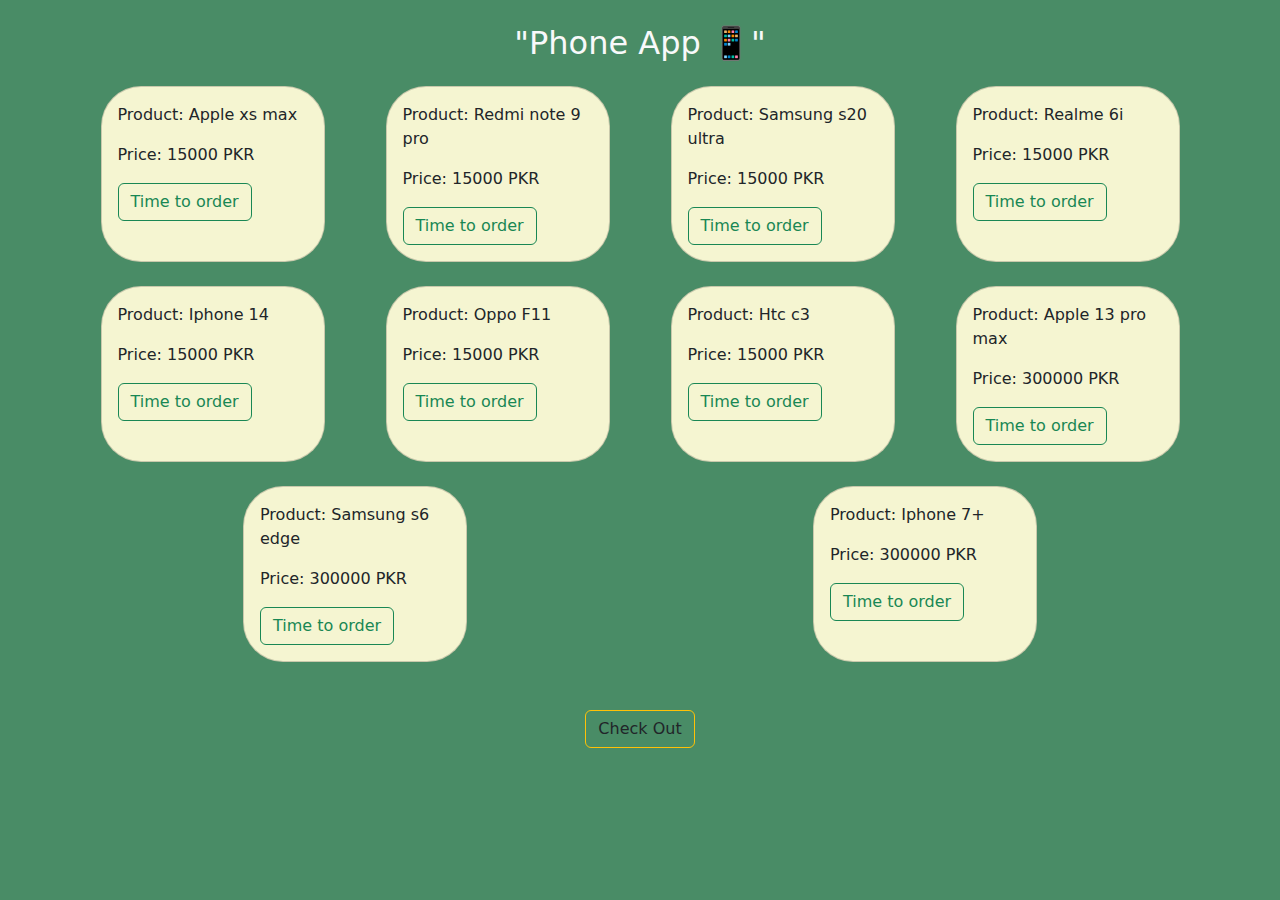
<file: index.html>
<!-- 
<!DOCTYPE html>
<html lang="en">

<head>
    <meta charset="UTF-8">
    <meta name="viewport" content="width=device-width, initial-scale=1.0">
    <title>Phone App</title>
    <link rel="stylesheet" href="style.css">
    <link href="https://cdn.jsdelivr.net/npm/bootstrap@5.3.3/dist/css/bootstrap.min.css" rel="stylesheet"
        integrity="sha384-QWTKZyjpPEjISv5WaRU9OFeRpok6YctnYmDr5pNlyT2bRjXh0JMhjY6hW+ALEwIH" crossorigin="anonymous">

</head>

<body class="bg text-white">
    <h1 class="text-center mt-2">Phone App</h1>

    <div class="div-2 mt-5 d-flex justify-content-center gap-4 flex-wrap bg-1">

    </div>

    <div class="text-center m-5">
        <button onclick="gotocart()" class="btn btn-outline-danger" type="button">Checkout</button>

    </div>

    <script src="https://cdn.jsdelivr.net/npm/bootstrap@5.3.3/dist/js/bootstrap.bundle.min.js"
        integrity="sha384-YvpcrYf0tY3lHB60NNkmXc5s9fDVZLESaAA55NDzOxhy9GkcIdslK1eN7N6jIeHz"
        crossorigin="anonymous"></script>
    <script src="app.js"></script>
</body>

</html> -->







<!DOCTYPE html>
<html lang="en">
<head>
    <meta charset="UTF-8">
    <meta name="viewport" content="width=device-width, initial-scale=1.0">
    <title>Phone App 📱</title>
    <link href="https://cdn.jsdelivr.net/npm/bootstrap@5.3.3/dist/css/bootstrap.min.css" rel="stylesheet" integrity="sha384-QWTKZyjpPEjISv5WaRU9OFeRpok6YctnYmDr5pNlyT2bRjXh0JMhjY6hW+ALEwIH" crossorigin="anonymous">
    <link rel="stylesheet" href="https://cdnjs.cloudflare.com/ajax/libs/font-awesome/6.5.2/css/all.min.css">
    <link rel="stylesheet" href="style.css">
</head>
<body class=" bg text-light">

    <h2 class="text-light text-center mt-4">"Phone App 📱"</h2>

    <div id="div" class="d-flex justify-content-around flex-wrap gap-4 mt-4 container"></div>

  <div class="text-center mt-5">
      <button class="btn btn-outline-warning text-dark" id="checkOutBtn">Check Out</button>

  </div>
  
  

    <script src="app.js"></script>
    <script src="https://cdn.jsdelivr.net/npm/bootstrap@5.3.3/dist/js/bootstrap.bundle.min.js" integrity="sha384-YvpcrYf0tY3lHB60NNkmXc5s9fDVZLESaAA55NDzOxhy9GkcIdslK1eN7N6jIeHz" crossorigin="anonymous"></script>
</body>
</html>
</file>
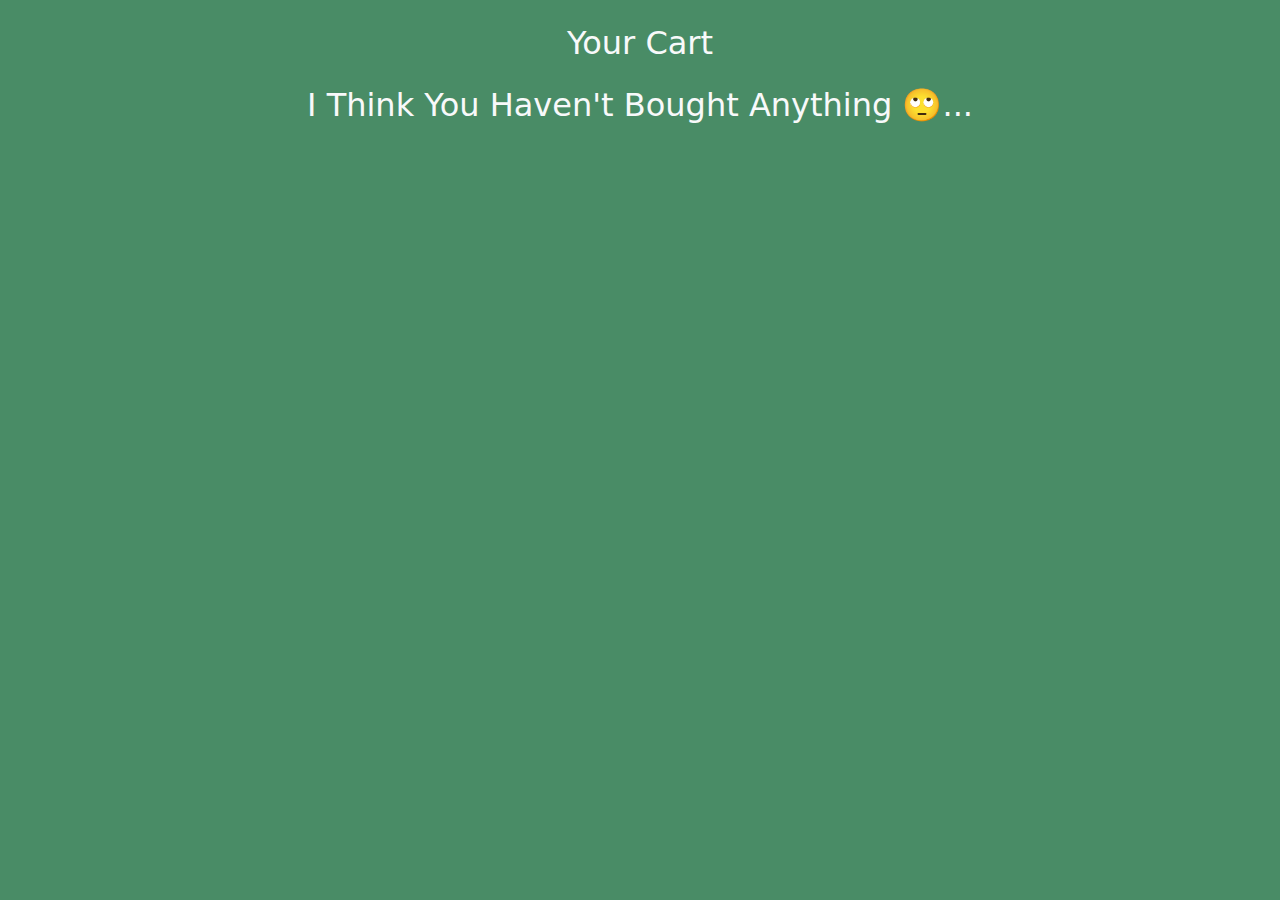
<file: cart.html>
<!-- <!DOCTYPE html>
<html lang="en">

<head>
    <meta charset="UTF-8">
    <meta name="viewport" content="width=device-width, initial-scale=1.0">
    <title>Cart</title>
    <link rel="stylesheet" href="style.css">
    <link href="https://cdn.jsdelivr.net/npm/bootstrap@5.3.3/dist/css/bootstrap.min.css" rel="stylesheet"
        integrity="sha384-QWTKZyjpPEjISv5WaRU9OFeRpok6YctnYmDr5pNlyT2bRjXh0JMhjY6hW+ALEwIH" crossorigin="anonymous">
</head>

<body class="bg text-light">
    <h1 class="text-center mt-3">Cart</h1>
    <div class="mt-3 container " id="div-1"></div>
    <h3 id="h3"></h3>

    <script src="https://cdn.jsdelivr.net/npm/bootstrap@5.3.3/dist/js/bootstrap.bundle.min.js"
        integrity="sha384-YvpcrYf0tY3lHB60NNkmXc5s9fDVZLESaAA55NDzOxhy9GkcIdslK1eN7N6jIeHz"
        crossorigin="anonymous"></script>
    <script src="cart.js"></script>
    
</body>

</html> -->



<!DOCTYPE html>
<html lang="en">
<head>
    <meta charset="UTF-8">
    <meta name="viewport" content="width=device-width, initial-scale=1.0">
    <link rel="stylesheet" href="style.css">
    <title>Cart Section</title>
    <link href="https://cdn.jsdelivr.net/npm/bootstrap@5.3.3/dist/css/bootstrap.min.css" rel="stylesheet" integrity="sha384-QWTKZyjpPEjISv5WaRU9OFeRpok6YctnYmDr5pNlyT2bRjXh0JMhjY6hW+ALEwIH" crossorigin="anonymous">
</head>
<body class="bg text-light">

    <h2 class="text-center text-light mt-4">Your Cart</h2>

    <div id="cartData" class=" col1  mt-4 d-flex justify-content-evenly flex-wrap container"></div>


    <div id="totalAmount"></div>


   



    <script src="cart.js"></script>
    <script src="https://cdn.jsdelivr.net/npm/bootstrap@5.3.3/dist/js/bootstrap.bundle.min.js" integrity="sha384-YvpcrYf0tY3lHB60NNkmXc5s9fDVZLESaAA55NDzOxhy9GkcIdslK1eN7N6jIeHz" crossorigin="anonymous"></script>
</body>
</html>
</file>
<file: style.css>
.bg{
    background-color:rgb(73, 140, 102);
}

.color{
    background-color: rgb(245, 245, 209);
}

.bh{
    background-color: rgb(245, 245, 209);
}
.br{
    border-radius: 40px;
}
</file>
